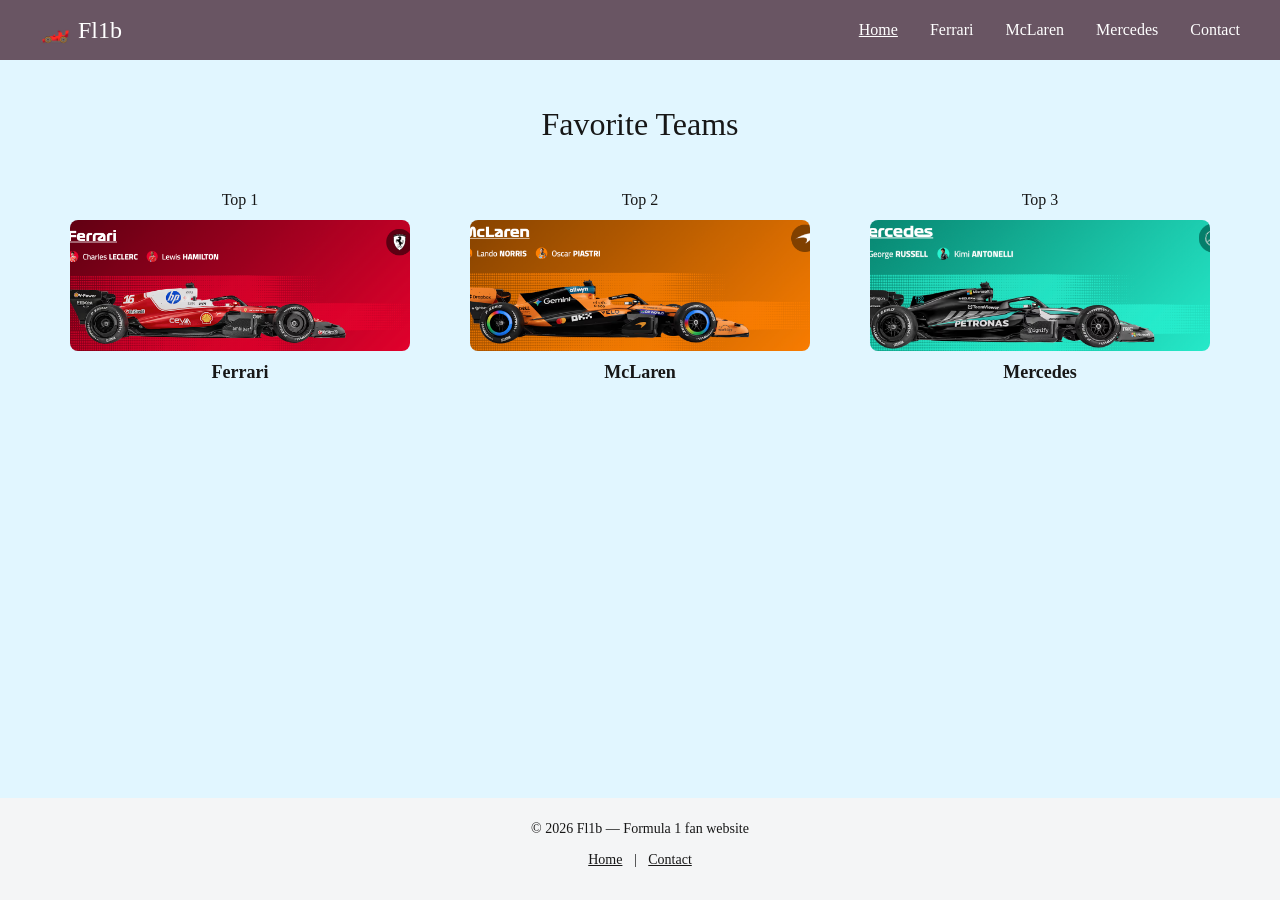
<file: index.html>
<!DOCTYPE html>
<html lang="en">
<head>
  <meta charset="UTF-8">
  <meta name="viewport" content="width=device-width, initial-scale=1.0">
  <meta name="description" content="Fl1b Formula 1 fan website">
  <title>Home | Fl1b</title>
  <link rel="stylesheet" href="style.css">
</head>
<body>
  <div class="site">
    <header>
  <a class="brand" href="index.html"><span>🏎️</span>Fl1b</a>
  <nav aria-label="Main navigation">
    <ul>
      <li><a href="index.html" aria-current="page">Home</a></li>
      <li><a href="ferrari.html">Ferrari</a></li>
      <li><a href="mclaren.html">McLaren</a></li>
      <li><a href="mercedes.html">Mercedes</a></li>
      <li><a href="contact.html">Contact</a></li>
    </ul>
  </nav>
</header>
    <main>
      
<section aria-labelledby="favorite-teams-title">
  <h1 id="favorite-teams-title">Favorite Teams</h1>
  <!-- No seu index.html, altere a div team-grid para: -->
<div class="team-grid">
  <a class="team-card" href="ferrari.html">
    <p>Top 1</p>
    <img src="assets/ferrari-car.jpg" alt="Ferrari Formula 1 car">
    <h3>Ferrari</h3>
  </a>
  <a class="team-card" href="mclaren.html">
    <p>Top 2</p>
    <img src="assets/mclaren-car.jpg" alt="McLaren Formula 1 car">
    <h3>McLaren</h3>
  </a>
  <a class="team-card" href="mercedes.html">
    <p>Top 3</p>
    <img src="assets/mercedes-car.jpg" alt="Mercedes Formula 1 car">
    <h3>Mercedes</h3>
  </a>
</div>
</section>

    </main>
    <footer>
  <p>© 2026 Fl1b — Formula 1 fan website</p>
  <p><a href="index.html">Home</a> | <a href="contact.html">Contact</a></p>
</footer>
  </div>
</body>
</html>
</file>
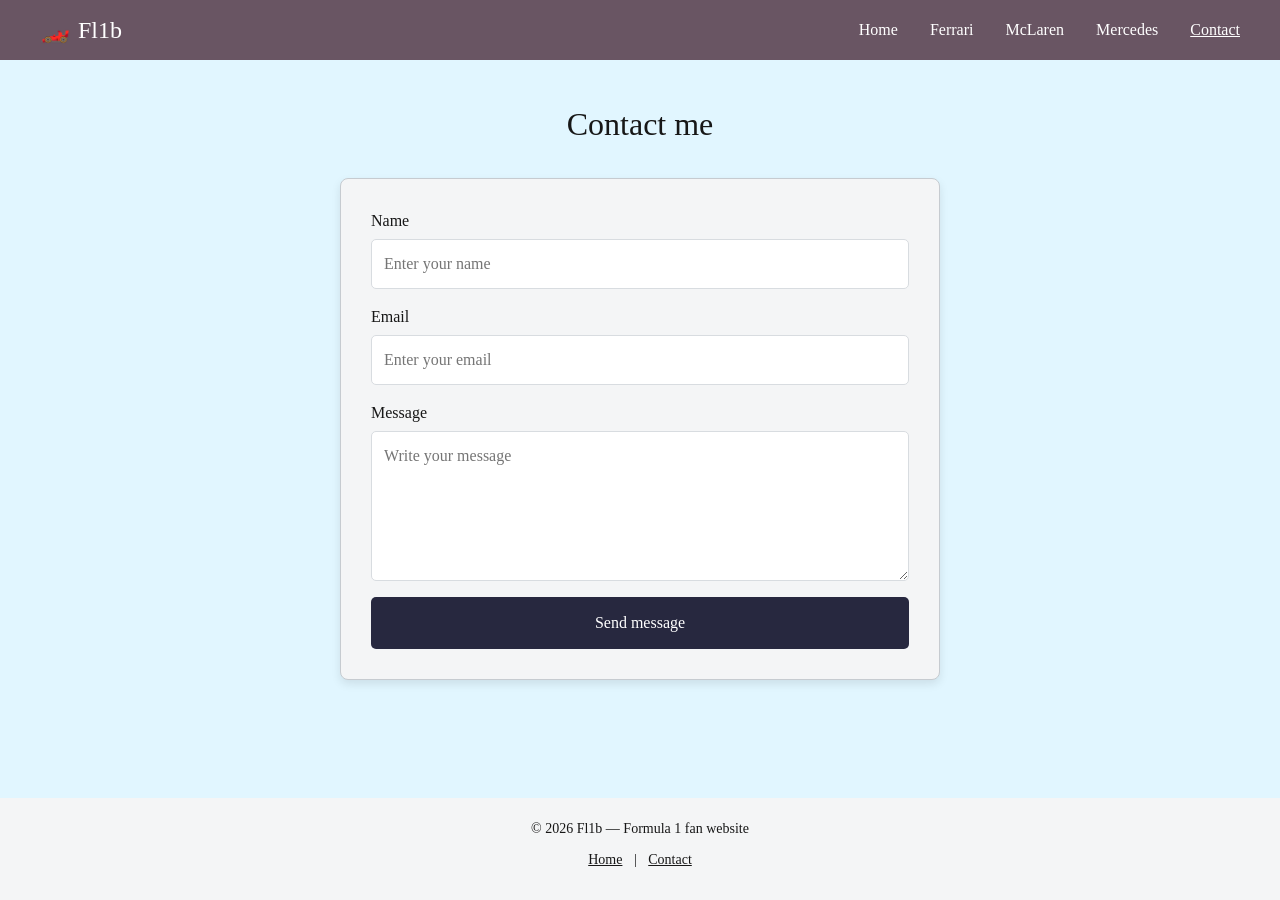
<file: contact.html>
<!DOCTYPE html>
<html lang="en">
<head>
  <meta charset="UTF-8">
  <meta name="viewport" content="width=device-width, initial-scale=1.0">
  <meta name="description" content="Fl1b Formula 1 fan website">
  <title>Contact | Fl1b</title>
  <link rel="stylesheet" href="style.css">
</head>
<body>
  <div class="site">
    <header>
  <a class="brand" href="index.html"><span>🏎️</span>Fl1b</a>
  <!-- No contact.html, o menu correto é: -->
  <nav aria-label="Main navigation">
    <ul>
      <li><a href="index.html">Home</a></li>
      <li><a href="ferrari.html">Ferrari</a></li>
      <li><a href="mclaren.html">McLaren</a></li>
      <li><a href="mercedes.html">Mercedes</a></li>
      <li><a href="contact.html" aria-current="page">Contact</a></li>
    </ul>
  </nav>
</header>
    <main>
      
<section aria-labelledby="contact-title">
  <h1 id="contact-title">Contact me</h1>
  <form class="contact-form" action="#" method="post">
    <div class="form-group">
      <label for="name">Name</label>
      <input id="name" name="name" type="text" placeholder="Enter your name" required>
    </div>
    <div class="form-group">
      <label for="email">Email</label>
      <input id="email" name="email" type="email" placeholder="Enter your email" required>
    </div>
    <div class="form-group">
      <label for="message">Message</label>
      <textarea id="message" name="message" placeholder="Write your message" required></textarea>
    </div>
    <input class="submit-button" type="submit" value="Send message">
  </form>
</section>

    </main>
    <footer>
  <p>© 2026 Fl1b — Formula 1 fan website</p>
  <p><a href="index.html">Home</a> | <a href="contact.html">Contact</a></p>
</footer>
  </div>
</body>
</html>
</file>
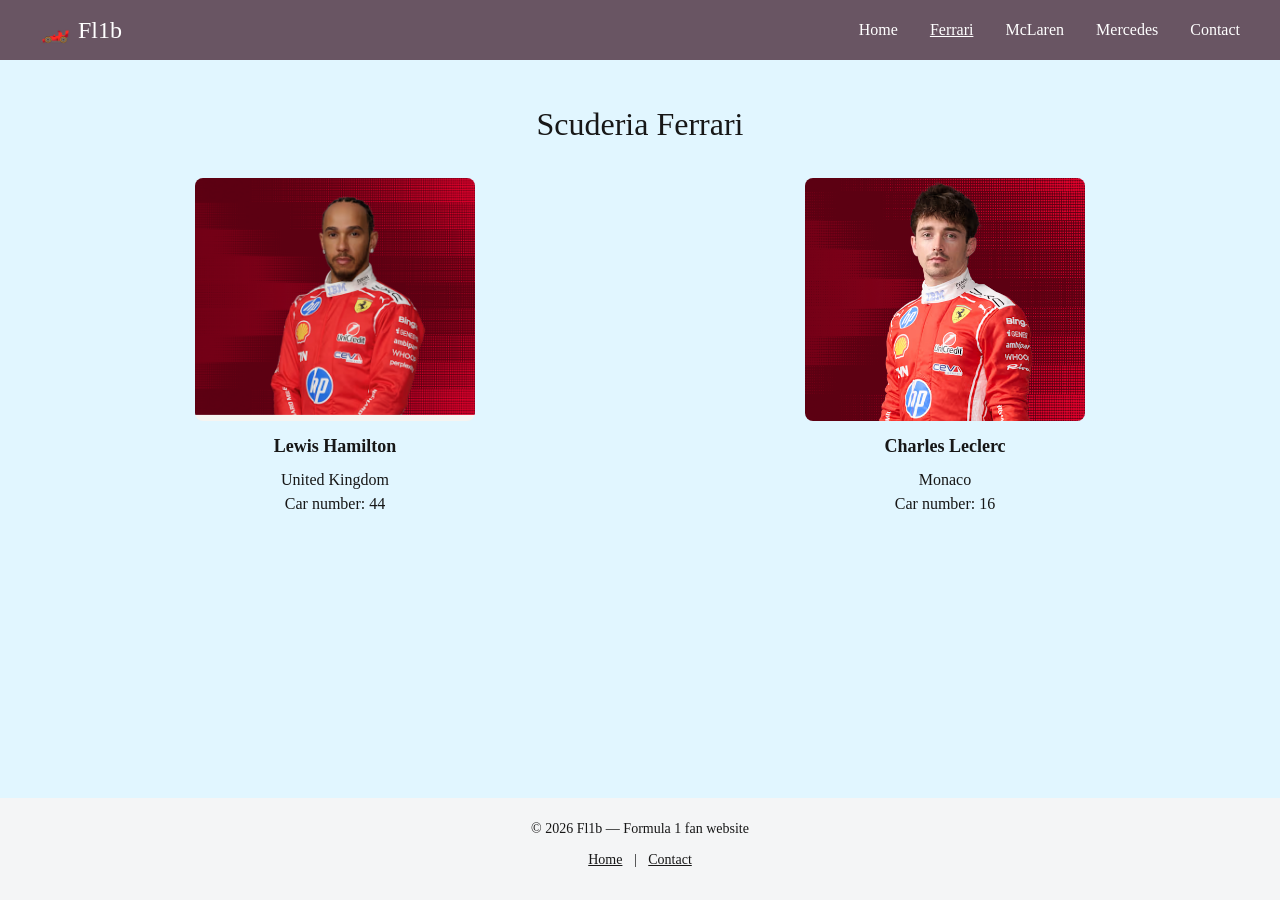
<file: ferrari.html>
<!DOCTYPE html>
<html lang="en">
<head>
  <meta charset="UTF-8">
  <meta name="viewport" content="width=device-width, initial-scale=1.0">
  <title>Ferrari | Fl1b</title>
  <link rel="stylesheet" href="style.css">
</head>
<body>
  <div class="site">
    <header>
      <a class="brand" href="index.html"><span>🏎️</span>Fl1b</a>
      <nav aria-label="Main navigation">
        <ul>
          <li><a href="index.html">Home</a></li>
          <li><a href="ferrari.html" aria-current="page">Ferrari</a></li>
          <li><a href="mclaren.html">McLaren</a></li>
          <li><a href="mercedes.html">Mercedes</a></li>
          <li><a href="contact.html">Contact</a></li>
        </ul>
      </nav>
    </header>
    <main>
      <h1>Scuderia Ferrari</h1>
      <section aria-labelledby="ferrari-title">
        <div class="driver-grid">
          <article class="driver-card">
            <img src="assets/lewis-hamilton.jpg" alt="Portrait of Lewis Hamilton">
            <h3>Lewis Hamilton</h3>
            <p>United Kingdom<br>Car number: 44</p>
          </article>
          <article class="driver-card">
            <img src="assets/charles-leclerc.jpg" alt="Portrait of Charles Leclerc">
            <h3>Charles Leclerc</h3>
            <p>Monaco<br>Car number: 16</p>
          </article>
        </div>
      </section>
    </main>
    <footer>
      <p>© 2026 Fl1b — Formula 1 fan website</p>
      <p><a href="index.html">Home</a> | <a href="contact.html">Contact</a></p>
    </footer>
  </div>
</body>
</html>
</file>
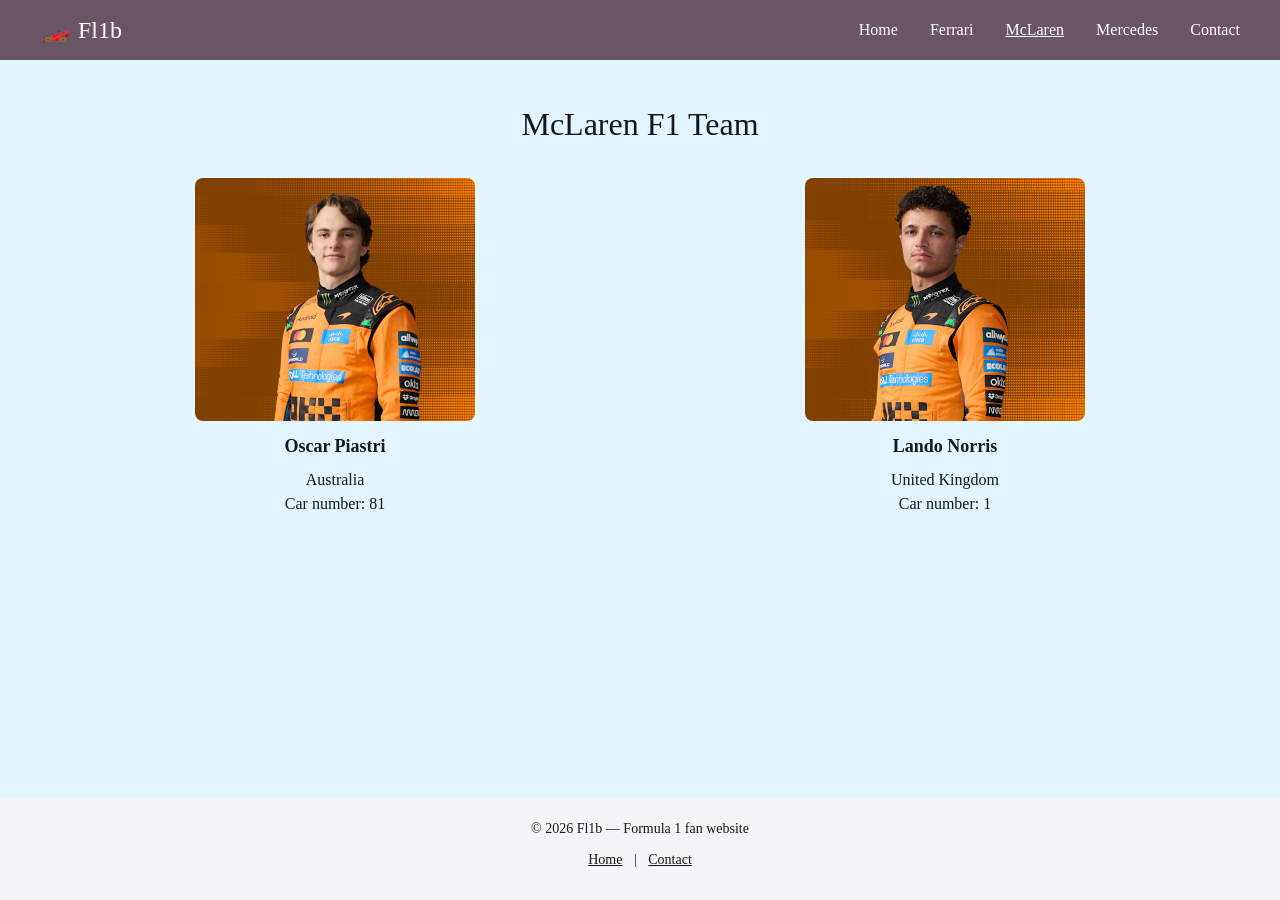
<file: mclaren.html>
<!DOCTYPE html>
<html lang="en">
<head>
  <meta charset="UTF-8">
  <meta name="viewport" content="width=device-width, initial-scale=1.0">
  <title>McLaren | Fl1b</title>
  <link rel="stylesheet" href="style.css">
</head>
<body>
  <div class="site">
    <header>
      <a class="brand" href="index.html"><span>🏎️</span>Fl1b</a>
      <nav aria-label="Main navigation">
        <ul>
          <li><a href="index.html">Home</a></li>
          <li><a href="ferrari.html">Ferrari</a></li>
          <li><a href="mclaren.html" aria-current="page">McLaren</a></li>
          <li><a href="mercedes.html">Mercedes</a></li>
          <li><a href="contact.html">Contact</a></li>
        </ul>
      </nav>
    </header>
    <main>
      <h1>McLaren F1 Team</h1>
      <section aria-labelledby="mclaren-title">
        <div class="driver-grid">
          <article class="driver-card">
            <img src="assets/oscar-piastri.jpg" alt="Portrait of Oscar Piastri">
            <h3>Oscar Piastri</h3>
            <p>Australia<br>Car number: 81</p>
          </article>
          <article class="driver-card">
            <img src="assets/lando-norris.jpg" alt="Portrait of Lando Norris">
            <h3>Lando Norris</h3>
            <p>United Kingdom<br>Car number: 1</p>
          </article>
        </div>
      </section>
    </main>
    <footer>
      <p>© 2026 Fl1b — Formula 1 fan website</p>
      <p><a href="index.html">Home</a> | <a href="contact.html">Contact</a></p>
    </footer>
  </div>
</body>
</html>
</file>
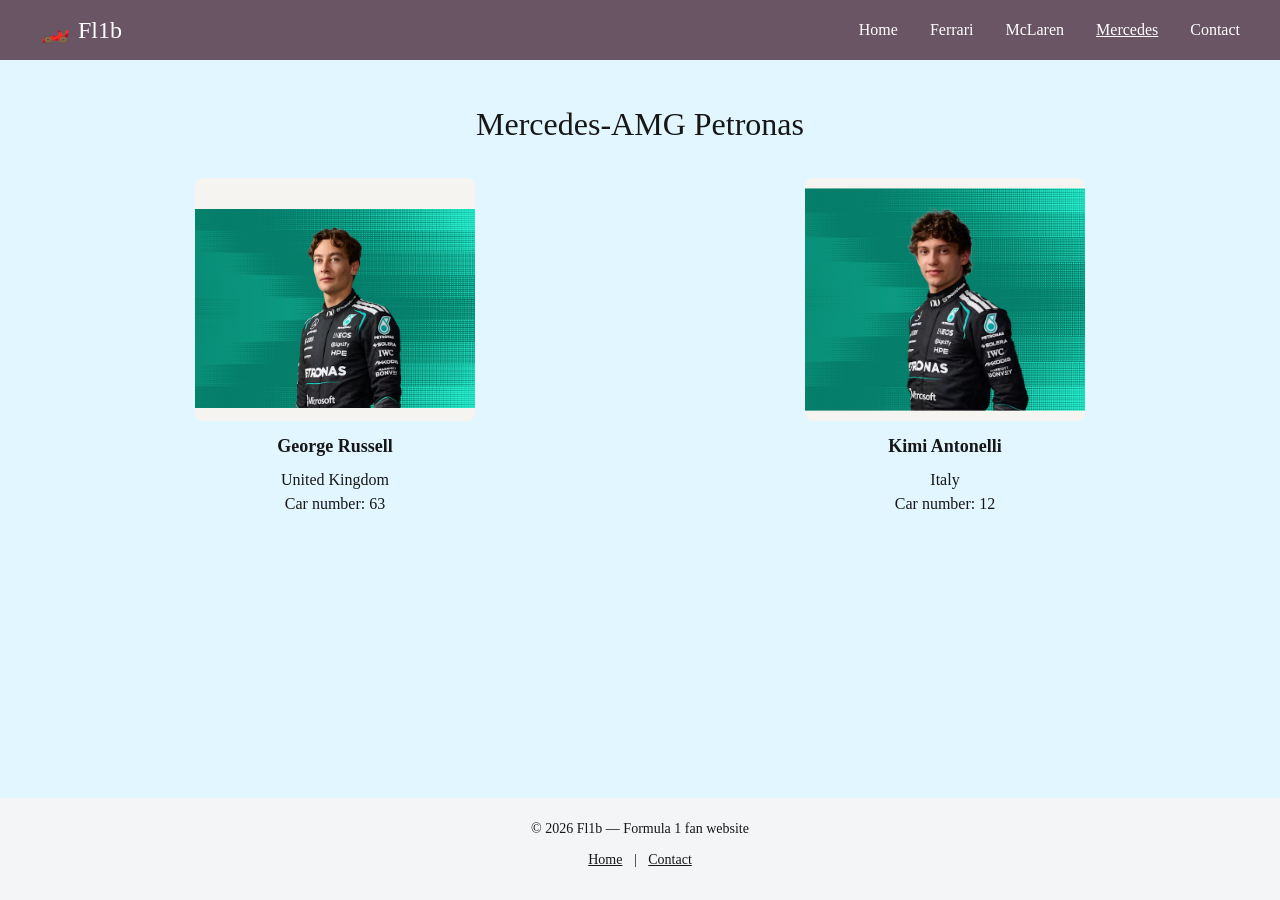
<file: mercedes.html>
<!DOCTYPE html>
<html lang="en">
<head>
  <meta charset="UTF-8">
  <meta name="viewport" content="width=device-width, initial-scale=1.0">
  <title>Mercedes | Fl1b</title>
  <link rel="stylesheet" href="style.css">
</head>
<body>
  <div class="site">
    <header>
      <a class="brand" href="index.html"><span>🏎️</span>Fl1b</a>
      <nav aria-label="Main navigation">
        <ul>
          <li><a href="index.html">Home</a></li>
          <li><a href="ferrari.html">Ferrari</a></li>
          <li><a href="mclaren.html">McLaren</a></li>
          <li><a href="mercedes.html" aria-current="page">Mercedes</a></li>
          <li><a href="contact.html">Contact</a></li>
        </ul>
      </nav>
    </header>
    <main>
      <h1>Mercedes-AMG Petronas</h1>
      <section aria-labelledby="mercedes-title">
        <div class="driver-grid">
          <article class="driver-card">
            <img src="assets/george-russell.jpg" alt="Portrait of George Russell">
            <h3>George Russell</h3>
            <p>United Kingdom<br>Car number: 63</p>
          </article>
          <article class="driver-card">
            <img src="assets/kimi-antonelli.jpg" alt="Portrait of Kimi Antonelli">
            <h3>Kimi Antonelli</h3>
            <p>Italy<br>Car number: 12</p>
          </article>
        </div>
      </section>
    </main>
    <footer>
      <p>© 2026 Fl1b — Formula 1 fan website</p>
      <p><a href="index.html">Home</a> | <a href="contact.html">Contact</a></p>
    </footer>
  </div>
</body>
</html>
</file>
<file: style.css>
* {
  margin: 0;
  padding: 0;
  box-sizing: border-box;
}

:root {
  --page-bg: #d9d9d9;
  --panel-bg: #e1f6ff;
  --header-bg: #695563;
  --text: #171717;
  --accent: #27283f;
}

body {
  min-height: 100vh;
  background: var(--page-bg);
  color: var(--text);
  font-family: Georgia, "Times New Roman", serif;
  line-height: 1.5;
  /* Removemos o padding aqui para a tela ficar cheia */
  padding: 0; 
}

.site {
  /* Mudamos de 900px para 100% para ocupar a tela toda */
  width: 100%; 
  min-height: 100vh;
  display: flex;
  flex-direction: column;
  margin: 0;
  background: var(--panel-bg);
  box-shadow: none; /* Removemos a sombra de "caixa flutuante" */
}

header {
  min-height: 60px; /* Aumentei um pouco para telas de PC */
  padding: 12px 40px; /* Mais espaçamento nas laterais */
  background: var(--header-bg);
  color: white;
  display: flex;
  align-items: center;
  justify-content: space-between;
  gap: 18px;
}

.brand {
  color: white;
  text-decoration: none;
  font-size: 24px;
  white-space: nowrap;
}

.brand span {
  margin-right: 8px;
}

nav ul {
  list-style: none;
  display: flex;
  align-items: center;
  gap: 32px;
}

nav a {
  color: white;
  text-decoration: none;
  font-size: 16px;
}

nav a:hover,
nav a[aria-current="page"] {
  text-decoration: underline;
}

main {
  /* Flex 1 faz o conteúdo empurrar o footer para baixo */
  flex: 1; 
  /* Centraliza o conteúdo em uma largura confortável de leitura */
  max-width: 1200px; 
  width: 100%;
  margin: 0 auto;
  padding: 40px 20px 60px;
}

h1 {
  text-align: center;
  font-size: 32px;
  font-weight: 400;
  margin-bottom: 30px;
}

h2 {
  font-size: 26px;
  font-weight: 400;
  text-align: center;
  margin: 30px 0 18px;
}

h3 {
  font-size: 18px;
  margin-bottom: 8px;
}

p {
  margin-bottom: 10px;
}

.team-grid {
  display: grid;
  grid-template-columns: repeat(3, minmax(0, 1fr));
  gap: 40px; /* Mais espaço entre os cards na tela grande */
  align-items: start;
}

.team-card {
  display: block;
  color: inherit;
  text-align: center;
  text-decoration: none;
  padding: 10px;
}

.team-card img {
  display: block;
  width: 100%;
  max-width: 350px; /* Aumentei o tamanho máximo da imagem */
  height: auto;
  aspect-ratio: 2.6 / 1;
  object-fit: cover;
  margin: 8px auto;
  border-radius: 8px; /* Deixa as bordas arredondadas */
}

.team-card:hover img {
  filter: brightness(1.08);
}

.team-card p {
  margin: 0;
}

.driver-grid {
  display: grid;
  grid-template-columns: repeat(2, minmax(0, 1fr));
  gap: 40px 60px; /* Mais espaço entre os pilotos */
  justify-items: center;
}

.driver-card {
  width: min(100%, 320px); /* Cards de piloto um pouco maiores */
  text-align: center;
}

.driver-card img {
  display: block;
  width: 100%;
  max-width: 280px;
  height: auto;
  aspect-ratio: 1.15 / 1;
  object-fit: cover;
  margin: 0 auto 12px;
  border-radius: 8px; /* Bordas arredondadas na foto do piloto */
}

.driver-card p {
  margin: 0;
}

.contact-form {
  width: min(100%, 600px);
  margin: 0 auto;
  padding: 30px;
  background: #f4f5f6;
  border: 1px solid #c6cbd0;
  border-radius: 8px;
  box-shadow: 0 4px 10px #00000018;
}

.form-group {
  display: flex;
  flex-direction: column;
  gap: 6px;
  margin-bottom: 16px;
}

.form-group label {
  font-size: 16px;
}

.form-group input,
.form-group textarea {
  width: 100%;
  padding: 12px;
  border: 1px solid #d8dce0;
  border-radius: 5px;
  background: white;
  color: var(--text);
  font: inherit;
}

.form-group textarea {
  min-height: 150px;
  resize: vertical;
}

.submit-button {
  width: 100%;
  padding: 14px;
  border: 0;
  border-radius: 5px;
  background: var(--accent);
  color: white;
  cursor: pointer;
  font: inherit;
  font-size: 16px;
}

.submit-button:hover {
  background: #3c3e5d;
}

footer {
  background: #f4f5f6;
  text-align: center;
  padding: 20px;
  font-size: 14px;
}

footer a {
  color: inherit;
  margin: 0 8px;
}

/* Ajustes para telas menores (Celular) */
@media (max-width: 768px) {
  header {
    flex-wrap: wrap;
    padding: 15px;
  }

  nav {
    width: 100%;
  }

  nav ul {
    justify-content: center;
    gap: 20px;
    margin-top: 10px;
    flex-wrap: wrap; 
  }

  .team-grid {
    grid-template-columns: 1fr;
    gap: 20px;
  }

  .team-card img {
    max-width: 100%;
  }

  .driver-grid {
    gap: 30px 20px;
  }
  
  .driver-card img {
    max-width: 220px;
  }
}

@media (max-width: 480px) {
  nav ul {
    gap: 10px 14px;
    font-size: 14px;
  }

  nav a {
    font-size: 14px;
  }

  .driver-grid {
    grid-template-columns: 1fr;
  }
}
</file>
